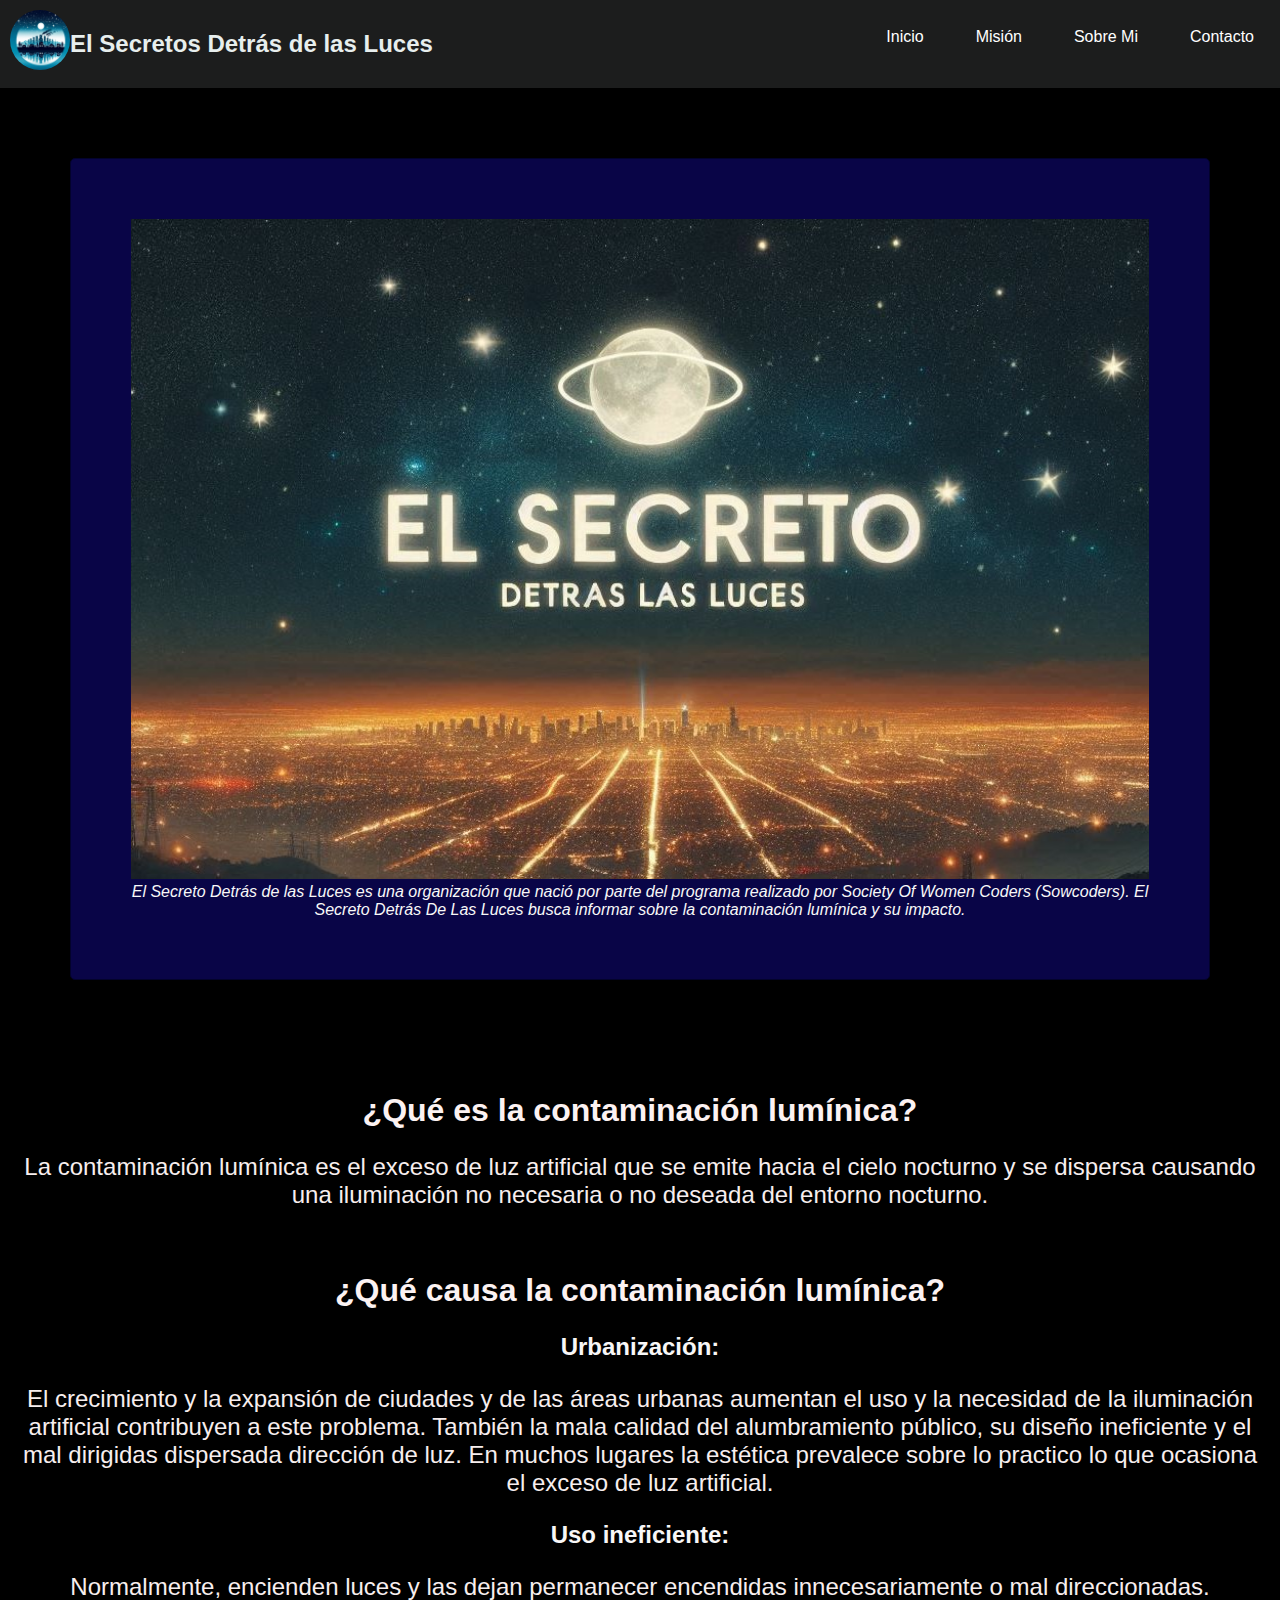
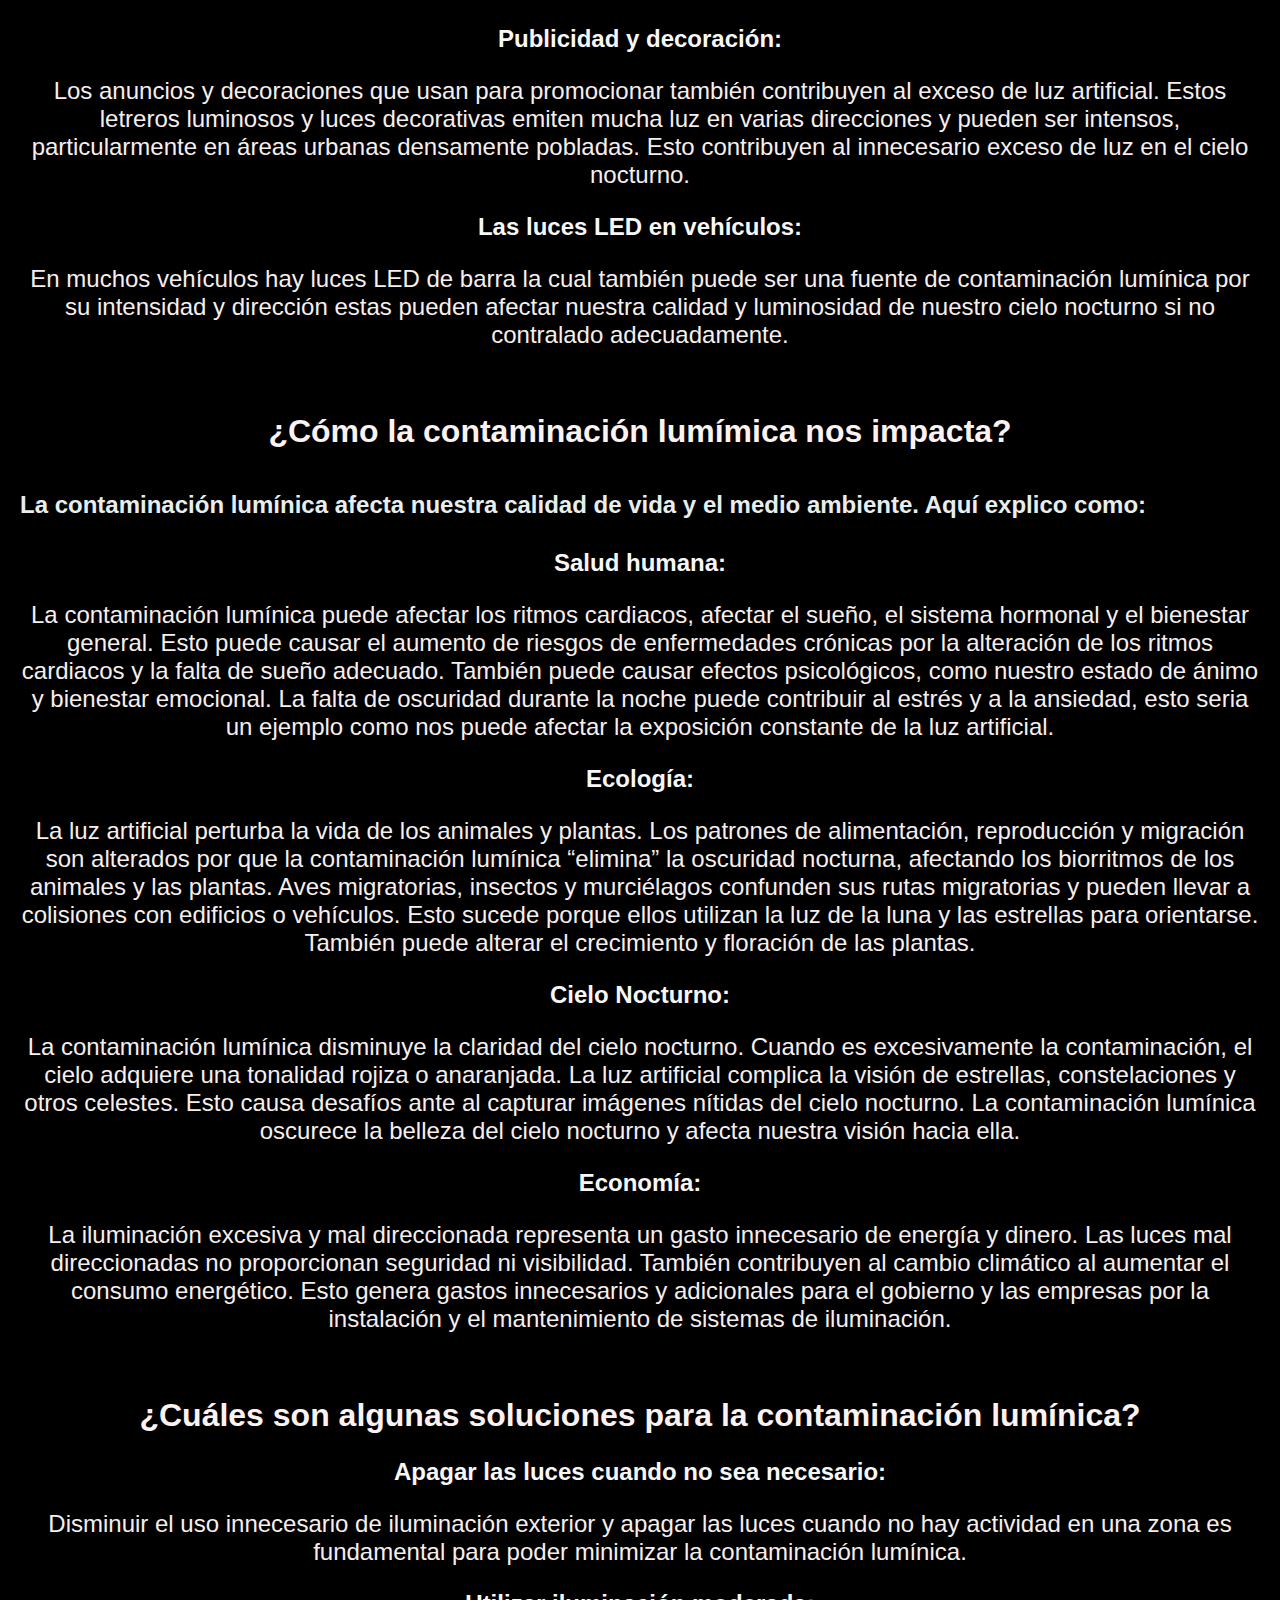
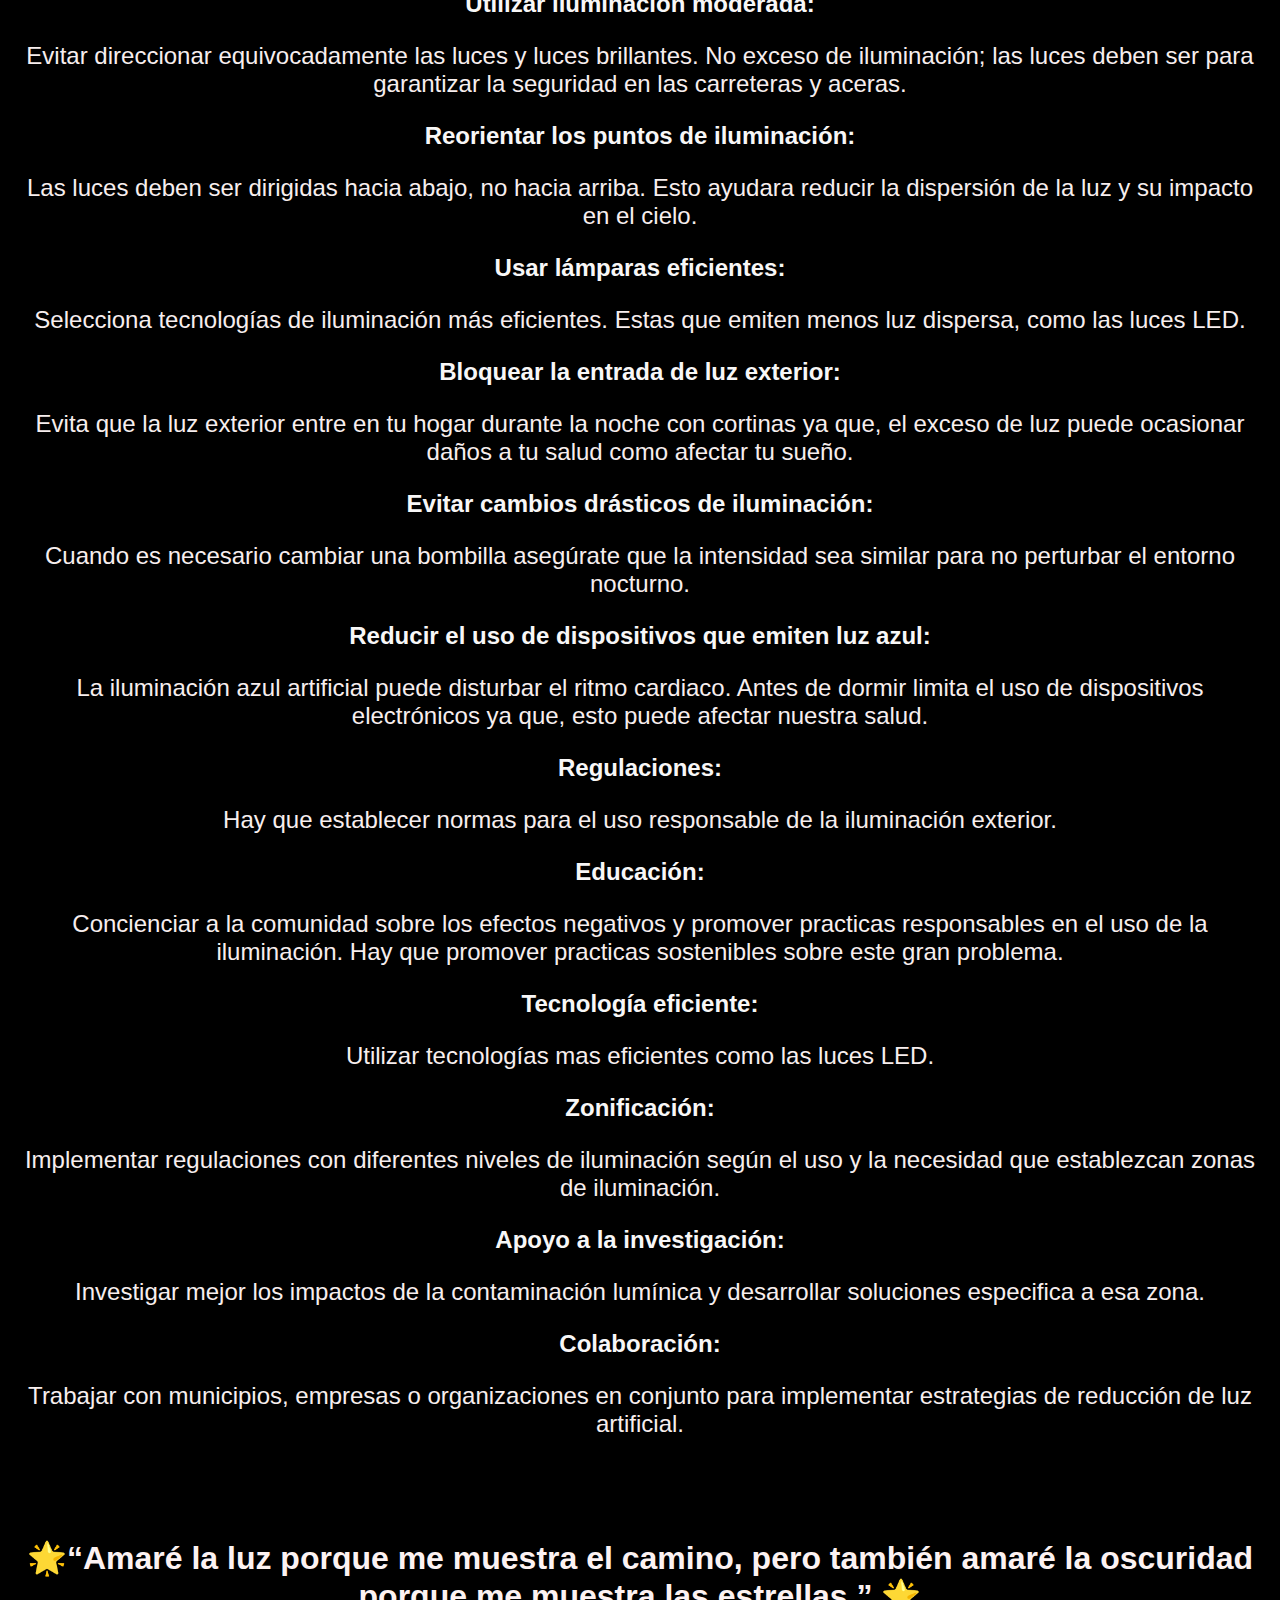
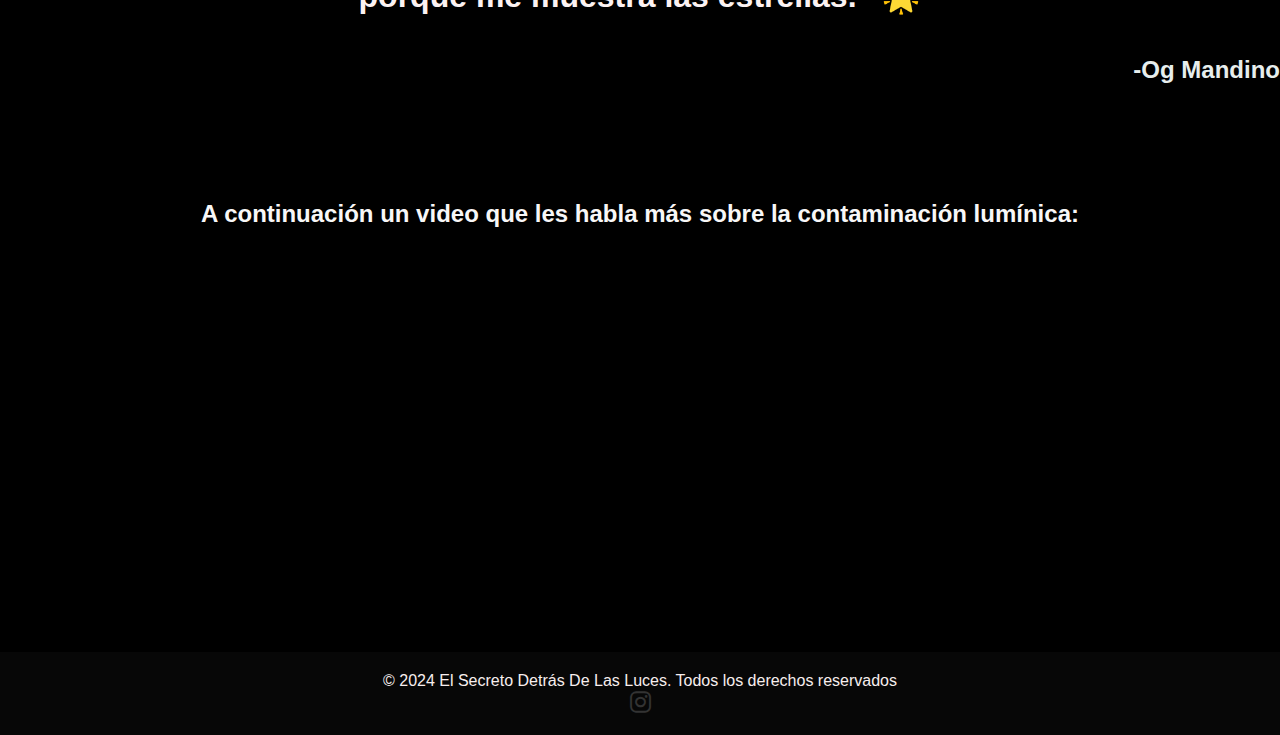
<file: index.html>
<!DOCTYPE html>
<html lang="es"> 
<head> 
  <meta charset="UTF-8">
  <meta name="Viewport" content="width=device-width,initial-scale=1.0">
  <link rel=" stylesheet" href="styles4.css">
  <link rel="icon" href="logo3.jpg">
  <link rel="stylesheet" href="https://cdnjs.cloudflare.com/ajax/libs/font-awesome/6.0.0-beta3/css/all.min.css">

 <title> El Secreto Detrás De Las Luces </title>
</head> 
<body>
  <header>
    <img src="logo.jpg" class="logo2">
    <h2 class="space">El Secretos Detrás de las Luces</h2> 
    <nav class="navbar">
  
      <ul class="navbar-menu">
               
            <li><a href="index.html"> Inicio</a></li>
            <li><a href="mission.html"> Misión</a></li>
            <li><a href="sobre.html"> Sobre Mi</a></li>
            <li><a href="contacto.html"> Contacto </a></li>
    
         </ul>
        </nav>
</header>
<figure class="contenedor-imagen">
  <img src="foto.jpg" >
  <figcaption>El Secreto Detrás de las Luces es una organización que nació por parte del programa realizado
    por Society Of Women Coders (Sowcoders). El Secreto Detrás De Las Luces busca informar sobre la contaminación lumínica y su impacto.
  </figcaption>
</figure>
<main> <div>
    <h1> ¿Qué es la contaminación lumínica?</h1>
  <p>La contaminación lumínica es el exceso de luz artificial que se emite hacia el cielo nocturno
     y se dispersa causando una iluminación no necesaria o no deseada del entorno nocturno. </p>
     <br>
     <h1> ¿Qué causa la contaminación lumínica?</h1>
     <h3> Urbanización:</h3>
     <p>El crecimiento y la expansión de ciudades y de las áreas urbanas aumentan el uso y la necesidad de la iluminación artificial contribuyen a este problema.  También la mala calidad del alumbramiento público, su diseño ineficiente y el mal dirigidas dispersada dirección de luz.
       En muchos lugares la estética prevalece sobre lo practico lo que ocasiona el exceso de luz artificial.</p>
       <h3>Uso ineficiente:</h3>
       <p>Normalmente, encienden luces y las dejan permanecer encendidas innecesariamente o mal direccionadas.</p>
       <h3>Publicidad y decoración:</h3>
       <p>Los anuncios y decoraciones que usan para promocionar también contribuyen al exceso de luz artificial. Estos letreros luminosos y luces decorativas emiten mucha luz en varias direcciones y pueden ser intensos, particularmente en áreas urbanas densamente pobladas.
         Esto contribuyen al innecesario exceso de luz en el cielo nocturno.</p>
         <h3>Las luces LED en vehículos:</h3>
         <p>En muchos vehículos hay luces LED de barra la cual también puede ser una fuente de contaminación lumínica por su intensidad
           y dirección estas pueden afectar nuestra calidad y luminosidad de nuestro cielo nocturno si no contralado adecuadamente.</p>
       <br>
       <h1>¿Cómo la contaminación lumímica nos impacta? </h1>
       <h2>La contaminación lumínica afecta nuestra calidad de vida y el medio ambiente. Aquí explico como:</h2>
<br> <br> <br>
 <h3 class="salud"> Salud humana:</h3>
 
    <p> La contaminación lumínica puede afectar los ritmos cardiacos, afectar el sueño, el sistema hormonal y el bienestar general. 
      Esto puede causar el aumento de riesgos de enfermedades crónicas por la alteración de los ritmos cardiacos y la falta de sueño adecuado. También puede causar efectos psicológicos, como nuestro estado de ánimo y bienestar emocional.
       La falta de oscuridad durante la noche puede contribuir al estrés y a la ansiedad, esto seria un ejemplo como nos puede afectar la exposición constante de la luz artificial.</p>
  <h3>Ecología:</h3>
       <p>La luz artificial perturba la vida de los animales y plantas. Los patrones de alimentación, reproducción y migración son alterados por que la contaminación lumínica “elimina” la oscuridad nocturna, afectando los biorritmos de los animales y las plantas. 
       Aves migratorias, insectos y murciélagos confunden sus rutas migratorias y pueden llevar a colisiones con edificios o vehículos. Esto sucede porque ellos utilizan la luz de la luna y las estrellas para orientarse.
       También puede alterar el crecimiento y floración de las plantas.</p>
       <h3> Cielo Nocturno:</h3>
<p> La contaminación lumínica disminuye la claridad del cielo nocturno.
   Cuando es excesivamente la contaminación, el cielo adquiere una tonalidad rojiza o anaranjada. La luz artificial complica la visión de estrellas, constelaciones y otros celestes. Esto causa desafíos ante al capturar imágenes nítidas del cielo nocturno. 
   La contaminación lumínica oscurece la belleza del cielo nocturno y afecta nuestra visión hacia ella.</p>
   <h3>Economía:</h3>
   <p>La iluminación excesiva y mal direccionada representa un gasto innecesario de energía y dinero. 
    Las luces mal direccionadas no proporcionan seguridad ni visibilidad. También contribuyen al cambio climático al aumentar el consumo energético.  
    Esto genera gastos innecesarios y adicionales para el gobierno y las empresas por la instalación y el mantenimiento de sistemas de iluminación. </p>
<br>
<h1>¿Cuáles son algunas soluciones para la contaminación lumínica?</h1>
<h3>Apagar las luces cuando no sea necesario:</h3>
<p>Disminuir el uso innecesario de iluminación exterior y apagar las luces cuando
   no hay actividad en una zona es fundamental para poder minimizar la contaminación lumínica.</p>
<h3>Utilizar iluminación moderada:</h3>
<p>Evitar direccionar equivocadamente las luces y luces brillantes.  No exceso de iluminación;
   las luces deben ser para garantizar la seguridad en las carreteras y aceras.</p>
<h3>Reorientar los puntos de iluminación:</h3>
<p>Las luces deben ser dirigidas hacia abajo, no hacia arriba.  
  Esto ayudara reducir la dispersión de la luz y su impacto en el cielo.</p>
  <h3>Usar lámparas eficientes:</h3>
<p>Selecciona tecnologías de iluminación más eficientes. 
  Estas que emiten menos luz dispersa, como las luces LED.</p>
  <h3>Bloquear la entrada de luz exterior:</h3>
  <p>Evita que la luz exterior entre en tu hogar durante la noche con cortinas ya que,
     el exceso de luz puede ocasionar daños a tu salud como afectar tu sueño.</p>
<h3>Evitar cambios drásticos de iluminación:</h3>
<p>Cuando es necesario cambiar una bombilla asegúrate que la intensidad sea similar para no perturbar el entorno nocturno.</p>
<h3>Reducir el uso de dispositivos que emiten luz azul:</h3>
<p>La iluminación azul artificial puede disturbar el ritmo cardiaco.
   Antes de dormir limita el uso de dispositivos electrónicos ya que, esto puede afectar nuestra salud.</p>
<h3>Regulaciones:</h3>
<p>Hay que establecer normas para el uso responsable de la iluminación exterior.</p>
<h3>Educación:</h3>
<p>Concienciar a la comunidad sobre los efectos negativos y promover practicas responsables en el uso de la iluminación. 
  Hay que promover practicas sostenibles sobre este gran problema.</p>
  <h3>Tecnología eficiente:</h3>
  <p>Utilizar tecnologías mas eficientes como las luces LED.</p>
  <h3>Zonificación:</h3>
  <p>Implementar regulaciones con diferentes niveles de 
    iluminación según el uso y la necesidad que establezcan zonas de iluminación.</p>
<h3>Apoyo a la investigación:</h3>
<p>Investigar mejor los impactos de la contaminación lumínica y desarrollar soluciones especifica a esa zona.</p>
 <h3>Colaboración:</h3>
 <p>Trabajar con municipios, empresas o organizaciones en conjunto para implementar estrategias de reducción de luz artificial.</p>
<br> <br>
</section>
</main>
<h1>🌟“Amaré la luz porque me muestra el camino, pero también amaré la oscuridad porque me muestra las estrellas.” 🌟
</h1> <h2 class="quote1">-Og Mandino </h2> <br> <br> <br> <br>
<h3> A continuación un video que les habla más sobre la contaminación lumínica:</h3>
<iframe width="100" height="400" src="https://www.youtube.com/embed/3V6KWt6flbA?si=b7MTvn4HXupeRb--" title="YouTube video player" frameborder="0" allow="accelerometer; autoplay; clipboard-write; encrypted-media; gyroscope; picture-in-picture; web-share" referrerpolicy="strict-origin-when-cross-origin" allowfullscreen class="video"></iframe>


    <footer class="footerbar">
      <p> &copy; 2024 El Secreto Detrás De Las Luces. Todos los derechos reservados</p>
      <a href="https://www.instagram.com/secretodetrasluces" target="_blank" aria-label="Instagram">
        <i class="fab fa-instagram"></i>
      </a>
      </footer>
</body>
</html>
</file>
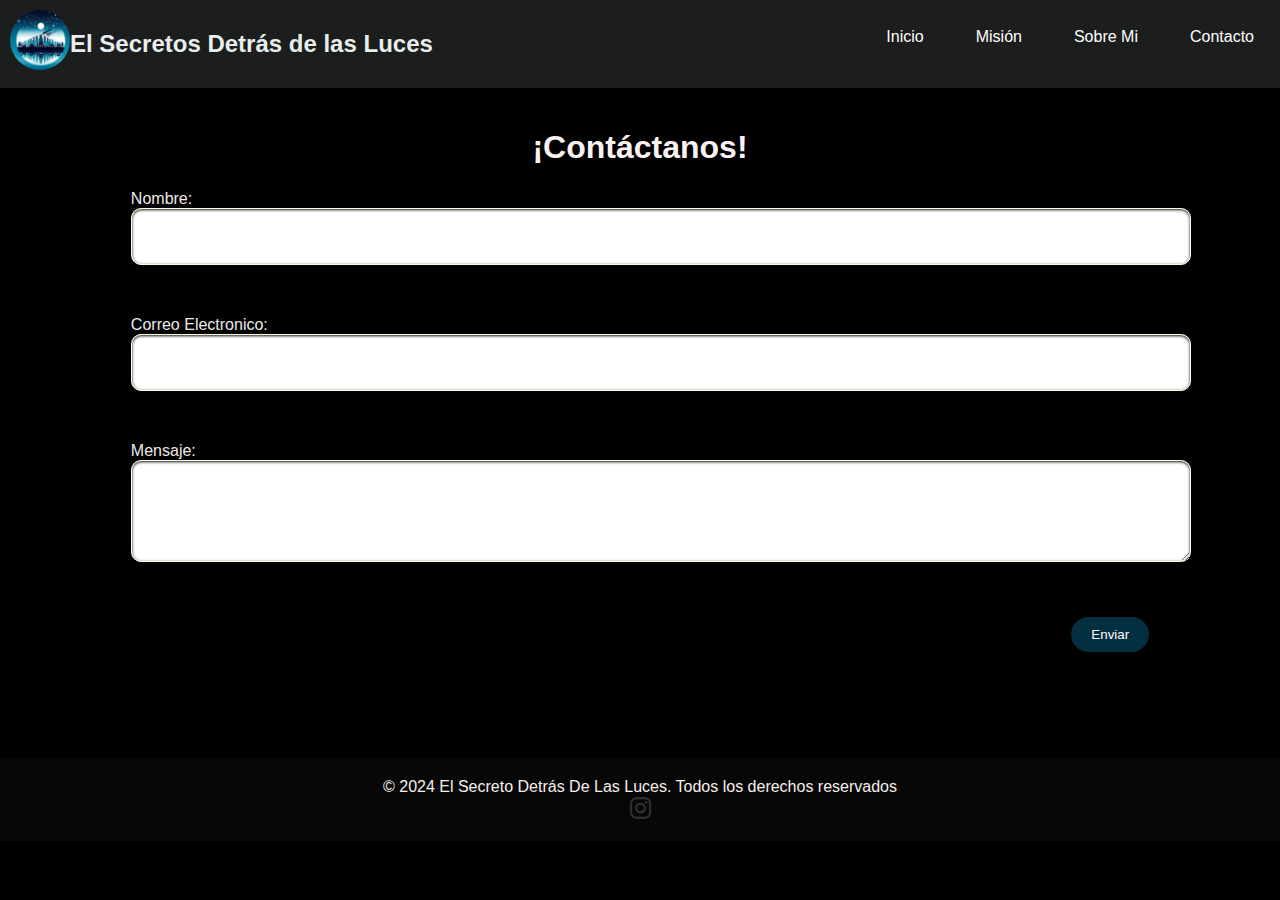
<file: contacto.html>
<!DOCTYPE html>
<html lang="es"> 
<head> 
  <meta charset="UTF-8">
  <meta name="Viewport" content="width=device-width,initial-scale=1.0">
  <link rel=" stylesheet" href="styles4.css">
  <link rel="icon" href="logo3.jpg">
  <link rel="stylesheet" href="https://cdnjs.cloudflare.com/ajax/libs/font-awesome/6.0.0-beta3/css/all.min.css">

 <title> El Secreto Detrás De Las Luces </title>
</head> 
<body> 
    <header>
    <img src="logo.jpg" class="logo2" >
    <h2>El Secretos Detrás de las Luces</h2>
      <nav class="navbar">
  
      <ul class="navbar-menu">
      <li><a href="index.html"> Inicio</a></li>
      <li><a href="mission.html"> Misión </a></li>
      <li><a href="sobre.html"> Sobre Mi</a></li>
        <li><a href="contacto.html">Contacto</a></li>
       </ul>
   </nav>
</header>

<main><div>
  <h1>¡Contáctanos!</h1>
  <p></p>
  <form action="#" method="post">
     <label for="nombre">Nombre:</label>
     <input type="text" id="nombre" name="nombre" required>
     <label for="email"> Correo Electronico:</label>
  <input type="email" id="email" name="email" required>
  <label for="mensaje"> Mensaje:</label>
  <textarea id="mensaje" name="mensaje" rows="4" required></textarea>
  <button type="submit">Enviar</button>
    </form>

</div>
</main>
<br> <br>
<div>
<footer class="footerbar">
  <p> &copy; 2024 El Secreto Detrás De Las Luces. Todos los derechos reservados</p> <a href="https://www.instagram.com/secretodetrasluces" target="_blank" aria-label="Instagram">
    <i class="fab fa-instagram"></i>
  </a>
  </footer>
</div>
</body>
</html>
</file>
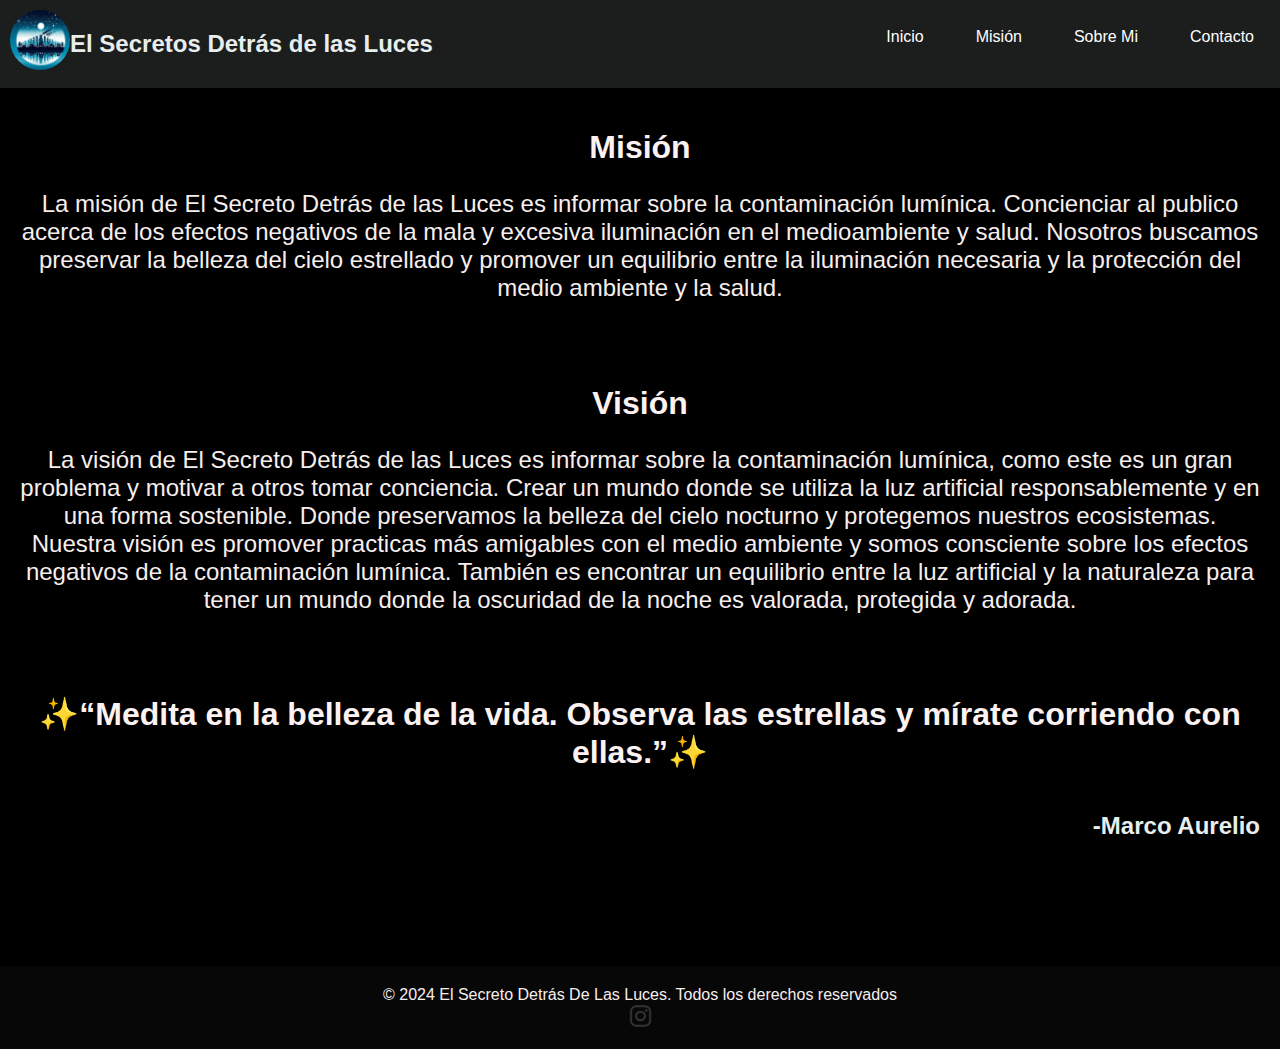
<file: mission.html>
<!DOCTYPE html>
<html lang="es"> 
<head> 
  <meta charset="UTF-8">
  <meta name="Viewport" content="width=device-width,initial-scale=1.0">
  <link rel=" stylesheet" href="styles4.css">
  <link rel="icon" href="logo3.jpg">
  <link rel="stylesheet" href="https://cdnjs.cloudflare.com/ajax/libs/font-awesome/6.0.0-beta3/css/all.min.css">

 <title> El Secreto Detrás De Las Luces </title>
</head> 
<body> 
    <header>
    <img src="logo.jpg" class="logo2">
    <h2>El Secretos Detrás de las Luces</h2>
    <nav class="navbar">
  
      <ul class="navbar-menu">
     
        <li><a href="index.html"> Inicio</a></li>
        <li><a href="mission.html"> Misión </a></li>
        <li><a href="sobre.html"> Sobre Mi</a></li>
          <li><a href="contacto.html">Contacto</a></li>
         </ul>
   </nav>
</header>
    <main><div>
      <h1>Misión<h1>
    <p> La misión de El Secreto Detrás de las Luces es informar sobre la contaminación lumínica. Concienciar al publico acerca de los efectos
       negativos de la mala y excesiva iluminación en el medioambiente y salud.  Nosotros buscamos preservar la belleza del cielo estrellado y
       promover un equilibrio entre la iluminación necesaria y la protección del medio ambiente y la salud.</p>
       <br>
  <h1> Visión</h1>
  <p>La visión de El Secreto Detrás de las Luces es informar sobre la contaminación lumínica, como este es un gran problema y motivar
     a otros tomar conciencia. Crear un mundo donde se utiliza la luz artificial responsablemente y en una forma sostenible. 
     Donde preservamos la belleza del cielo nocturno y protegemos nuestros ecosistemas. Nuestra visión 
    es promover practicas más amigables con el medio ambiente y somos consciente sobre los efectos negativos de la contaminación lumínica. También es encontrar un equilibrio entre la luz artificial 
    y la naturaleza para tener un mundo donde la oscuridad de la noche es valorada, protegida y adorada.</p>
    <br> <br>
    <h1>✨“Medita en la belleza de la vida. Observa las estrellas y mírate corriendo con ellas.”✨
    </h1> <h2 class="quote">-Marco Aurelio</h2>
</div>
</main>
<br> <br>
<footer class="footerbar">
  <p> &copy; 2024 El Secreto Detrás De Las Luces. Todos los derechos reservados</p> <a href="https://www.instagram.com/secretodetrasluces" target="_blank" aria-label="Instagram">
    <i class="fab fa-instagram"></i>
  </a></div>
  </footer>
</body>
</html>
</file>
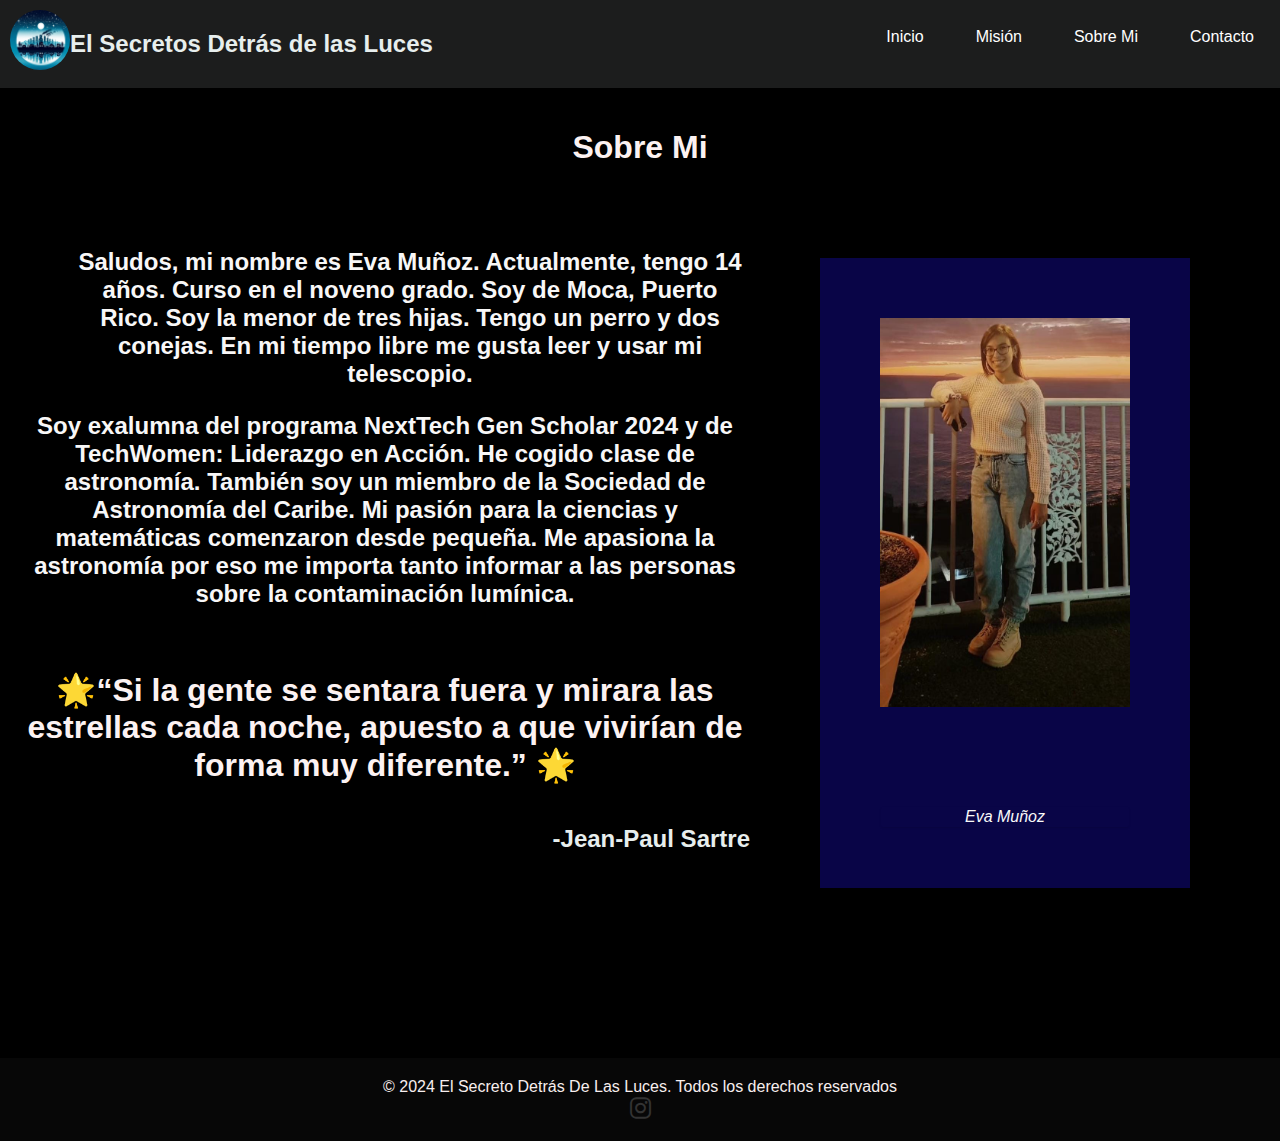
<file: sobre.html>
<!DOCTYPE html>
<html lang="es"> 
<head> 
  <meta charset="UTF-8">
  <meta name="Viewport" content="width=device-width,initial-scale=1.0">
  <link rel=" stylesheet" href="styles4.css">
  <link rel="icon" href="logo3.jpg">
  <link rel="stylesheet" href="https://cdnjs.cloudflare.com/ajax/libs/font-awesome/6.0.0-beta3/css/all.min.css">

 <title> El Secreto Detrás De Las Luces </title>
</head> 
<body> 
    <header>
    <img src="logo.jpg" class="logo2">
    <h2>El Secretos Detrás de las Luces</h2>
    <nav class="navbar">
  
            <ul class="navbar-menu">
        <li><a href="index.html"> Inicio</a></li>
        <li><a href="mission.html"> Misión</a></li>
        <li><a href="sobre.html"> Sobre Mi</a></li>
        <li><a href="contacto.html"> Contacto </a></li>

       </ul>
   </nav>
</header>
<main>
    <section id="sobre1">
        <h1 class="hsm">Sobre Mi</h1>
        <figure class= "sobremi">
            <img src="sobremi.jpg" class="sobremi" >
            <figcaption class="myphoto"> Eva Muñoz
            </figcaption>
        </figure>
<br> <br>
<h3 class="sobre2">
    Saludos, mi nombre es Eva Muñoz. Actualmente, tengo 14 años. Curso en el noveno grado. Soy de Moca, Puerto Rico.  Soy la menor de tres hijas. Tengo un perro y dos conejas. En mi tiempo libre me gusta leer y usar mi telescopio.
    </h3>
<h3>    Soy exalumna del programa NextTech Gen Scholar 2024 y de TechWomen: Liderazgo en Acción. He cogido clase de astronomía. También soy un miembro de la Sociedad de Astronomía del Caribe. 
Mi pasión para la ciencias y matemáticas comenzaron desde pequeña. Me apasiona la astronomía por eso me importa tanto informar a las personas sobre la contaminación lumínica.
</h3>
<br>
   <h1>🌟“Si la gente se sentara fuera y mirara las estrellas cada noche, apuesto a que vivirían de forma muy diferente.” 🌟
</h1> <h2 class="quote">-Jean-Paul Sartre</h2>
</section>
</main>
<footer class="footerbar">
    <p> &copy; 2024 El Secreto Detrás De Las Luces. Todos los derechos reservados</p> <a href="https://www.instagram.com/secretodetrasluces" target="_blank" aria-label="Instagram">
        <i class="fab fa-instagram"></i>
      </a>
    </footer>
</body>
</html>
</file>
<file: styles4.css>
body {
    font-family: Arial, sans-serif;
    margin: 0;
    padding: 0;
    background-color: black;
    flex-direction: column;
    display: flex;
    margin-top: 100px;
}
.titulo{
    background-color:rgb(17, 17, 17);
    color: #f7eeee;
    display: flex;
    flex-direction: row;
    padding:20px;
    text-align: center;
    align-content: center;
    align-items: center;
    z-index: 1000;
    box-shadow: 0 2px 4px rgb(3, 4, 5);
}
header {
    background-color: #1c1d1d;
    color: rgb(255, 255, 255);
    padding: 10px;
    position: fixed;
    flex-direction: column;
    width: 100%;
    top: 0;
    left: 0;
    z-index: 1000;
}

.container {
    width: 1000px;
    padding: 20px;
    text-align: center;
    display: flex;
    flex-direction: column;
   }
.logo{
    max-width: 800px;
    display: block;
    align-items:center;
    height: auto;
    background-color: rgb(9, 11, 14);
}
.logo img{
    height: 40px;
    margin-right: 10px;
    float: center;
}
    
 
  
    
  

.inicio{
    background-color: #0a0a0a;
}
.sobre {
    background-color: #0a0a0a;
}

.servicios {
    background-color: #000000;
}

.contactanos{
    background-color: #000000;
}


h1 {
    color: #fcf2f2;
    text-align: center;
    font-size: xx-large;
    

}

p {
    
    text-align: center;
    color: #f7eeee;
    font-size:x-large;
    font-weight: lighter;

}

  
.video {
    width: auto;
    height: 350px;
    align-items: center;
    align-self: center;
    }
    
    footer {
    background-color: #1c1d1d;
    color: white;
    text-align: center;
    padding: 1px 0;
    }
    @media screen and (min-device-width) {
    
    }
    
    li a {
        display: flex;
        color: white;
        padding: 14px 16px;
        text-decoration: none;
        float: right;
        flex-direction: row;
    list-style: none;
}
.logo2{ 
    height: auto;
    width: 60px;
    clip-path: circle(50% at 50% 50%);
float: left;
}
h2{
    float: left;
    display: flex;
}
form{
    display: flexbox;
    flex-direction: column;
    align-items: flex-start;
    width: 100%;
    color: #eeeaea;

}
form label{
    align-self: flex-start;
    color: #eeeaea;
}
form input, form textarea{
    padding: 20px;
    width: 100%;
    margin-bottom: 5%;
    border: 1px solid cornsilk;
    border-radius: 10px;
    box-shadow: inset 0 1px 3px;
    color: #121113;

}
 form button{
 padding: 10px 20px;
color: #fffbfb;
background-color: #0cb4f742;
border: #03092e;
border-radius: 100px;
cursor: pointer;
align-items: center;
float:right
 }
 form button:hover{
    background-color: #3788da;
    color: #faf7f7;
 }
 h2{
    color: #e7eeed;
    text-align: center;
 }
 h3{
    color: #f8f7f7;
    text-align: center;
    align-items: center;
    font-size: x-large;

 }
 .contenedor-imagen {
    height: auto;
    overflow: hidden;
    border: 1px solid #03032c;
    border-radius: 5px;
    box-shadow: 0 2px 4px rgba(0, 0, 0, 0.1);
    color: #f8f8f8;
}

.contenedor-imagen img {
    width: 100%;
    height: 100%;
    object-fit: cover;
    margin: auto;
}
figure {
    margin: 70px;
    padding: 60px;
    background-color: #090547;
}
figcaption {
    font-style: italic;
    text-align: center;
}
.icon{
    height: auto;
    width: 1%;
    clip-path: circle(50% at 50% 50%);
float: right;
}
.video{
    float: inline-start;
    width: 1000px;

}
.logo3{
    margin-top: 100px;
    max-width: 1000px;
    display: block;
    align-items:center;
    height: auto;
    background-color: rgb(9, 11, 14);
    height: auto;
    margin-right: 10px;
    float: center;
}
.quote{
    float: inline-end;
    
}
.sobremi{
width: 250px;
height: auto;
align-items: center;
display: block;
margin-bottom: 100px;
float: right;

}
.sobre1{
    margin: 1000px;
    width: 100px;
}
.sobre2{
    margin-right: 50px;
    margin-left: 50px;
}
.hsm{
font-size: xx-large;
}
.myphoto{
    color: #fdfbfb;
        margin: 1px;
        padding: 1px;
        background-color: 03032c;
        height: auto;
        overflow: hidden;
        border: 1px  #03032c;
        border-radius: 2px;
        box-shadow: 0 1px 2px rgba(0, 0, 0, 0.1);
        color: #f8f8f8;
}
.insta{
    color: #53bff1;
}



.salud{
    text-align: center;
}
main{
    display: flex;
    flex-direction: column;
    justify-content: center;
    align-items: center;
    flex-grow: 1;
    padding: 20px;
}
.quote1{
   align-self: self-end;
}
@media screen and (max-width:600px) {
    body{
        font-family: Arial, Helvetica, sans-serif;
        margin: 0;
        padding: 0;
    }
} 
footer {
    text-align: center;
    padding: 20px;
    background-color: #070707;
    margin-top: 50px;
  }

  footer p {
    margin: 0;
    font-size: 16px;
  }

  footer a {
    text-decoration: none;
    color: #1803d3;
    margin: 0 10px;
  }

  footer img {
    width: 24px; /* Adjust the size as needed */
    height: auto;
  }

  footer .fab {
    font-size: 24px; /* Adjust the size as needed */
    color: #333;
  }

  footer a:hover .fab,
  footer a:hover img {
    color: #1d26aa; /* Instagram color */
  }
 
 /* General Reset */
body {
    margin: 0;
    font-family: Arial, sans-serif;
    padding: 0;
}

/* Navbar Container */
header {
    position: relative;
}

/* Navbar Styles */

/* styles.css */
body {
    margin: 0;
    font-family: Arial, sans-serif;
}

/* Navbar Styles */
.navbar {
    display: flex;
    align-items: center;
    justify-content: space-between;
    background-color: #1c1d1d;
    padding: 10px 20px;
    float: right;
}

.navbar-logo {
    color: #fff;
    text-decoration: none;
    font-size: 24px;
    font-weight: bold;
}

.navbar-menu {
    list-style: none;
    margin: 0;
    padding: 0;
    float: right;
    display: flex;
    gap: 20px;
}

.navbar-menu li {
    margin: 0;
    float: right;
}

.navbar-menu a {
    color: #fff;
    text-decoration: none;
    padding: 8px 16px;
    font-size: 16px;
}

.navbar-menu a:hover,
.navbar-menu a:focus {
    background-color: #555;
    border-radius: 4px;
}

/* Responsive Design */
@media (max-width: 600px) {
    .navbar {
        flex-direction: row;
        align-items: flex-start;
    }

    .navbar-menu {
        flex-direction: row;
        width: 100%;
    }

    .navbar-menu li {
        width: 100%;
    }

    .navbar-menu a {
        display: block;
        text-align: center;
        padding: 10px;
    }
}
</file>
